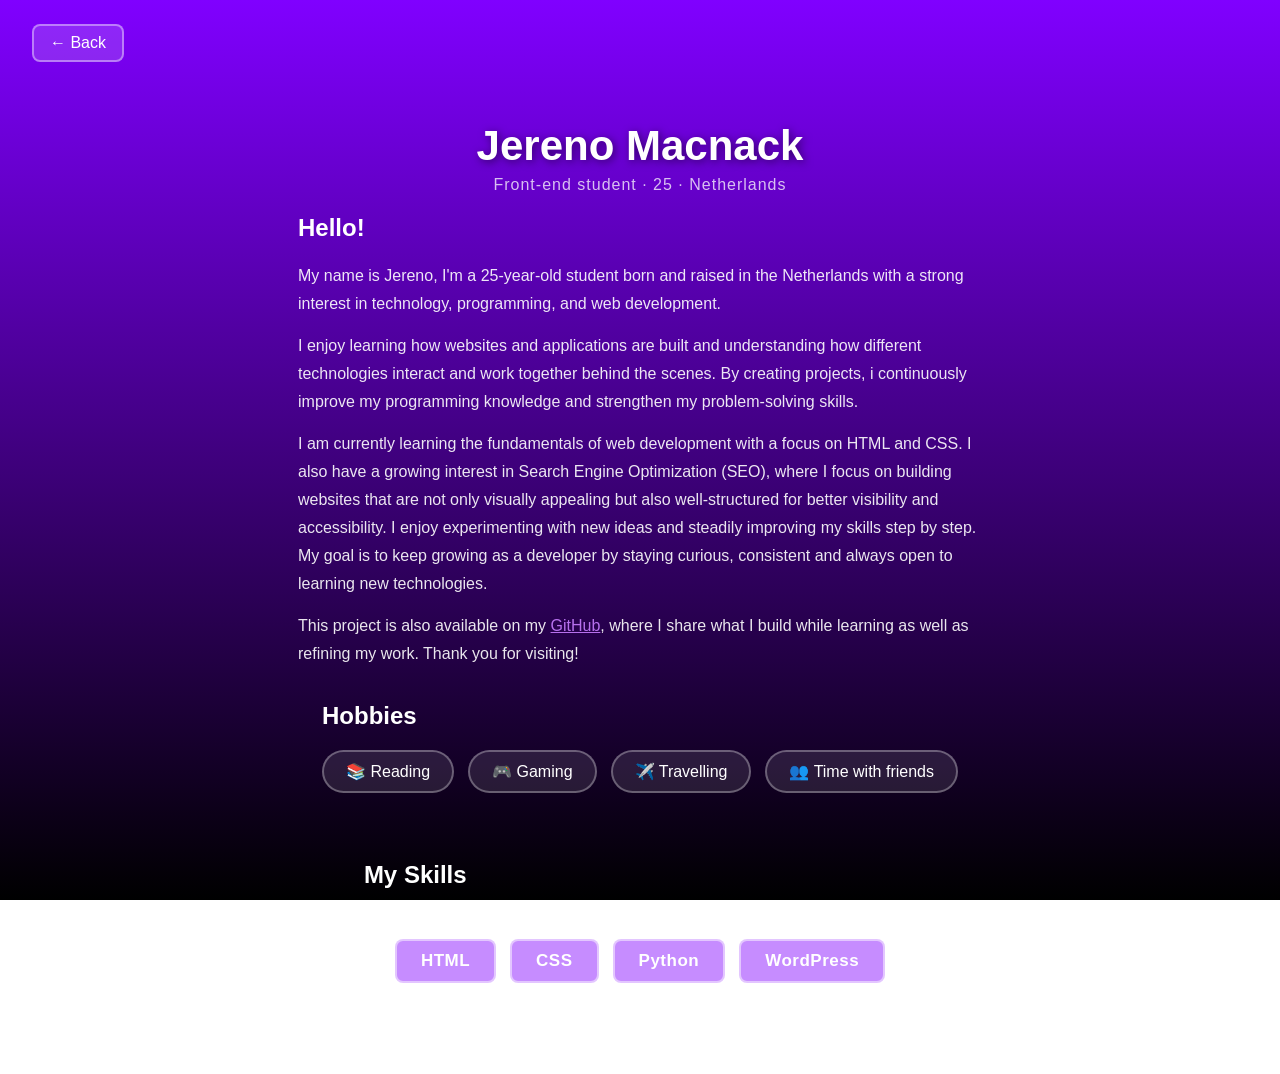
<file: about.html>
<!DOCTYPE html>
<html lang="en">
<head>
    <meta charset="UTF-8">
    <meta name="viewport" content="width=device-width, initial-scale=1.0">
    <link rel="stylesheet" href="about.css">
    <title>About Me</title>
</head>
<body>
 
    <a class="back-btn" href="index.html">← Back</a>
 
    <div class="hero">
        <h1>Jereno Macnack</h1>
        <p class="tagline">Front-end student · 25 · Netherlands</p>
    </div>
 
    <div class="about-text">
        <h2>Hello!</h2>
        <p>My name is Jereno, I'm a 25-year-old student born and raised in the Netherlands with a strong interest in technology, programming, and web development.</p>
        <p>I enjoy learning how websites and applications are built and understanding how different technologies interact and work together behind the scenes. By creating projects, i continuously improve my programming knowledge and strengthen my problem-solving skills.</p>
        <p>I am currently learning the fundamentals of web development with a focus on HTML and CSS. I also have a growing interest in Search Engine Optimization (SEO), where I focus on building websites that are not only visually appealing but also well-structured for better visibility and accessibility. I enjoy experimenting with new ideas and steadily improving my skills step by step. My goal is to keep growing as a developer by staying curious, consistent and always open to learning new technologies.</p>
        <p>This project is also available on my <a href="https://github.com/JerenoM" target="_blank">GitHub</a>, where I share what I build while learning as well as refining my work. Thank you for visiting!</p>
    </div>
 
    <div class="hobbies">
        <h2>Hobbies</h2>
        <div class="hobby-list">
            <div class="hobby-item">📚 Reading</div>
            <div class="hobby-item">🎮 Gaming</div>
            <div class="hobby-item">✈️ Travelling</div>
            <div class="hobby-item">👥 Time with friends</div>
        </div>
    </div>
 
    <div class="skills-section">
        <h2>My Skills</h2>
        <div class="skills-box">
            <div class="skill-tag">HTML</div>
            <div class="skill-tag">CSS</div>
            <div class="skill-tag">Python</div>
            <div class="skill-tag">WordPress</div>
        </div>
    </div>
 
</body>
</html>
</file>
<file: about.css>
body {
    display: flex;
    flex-direction: column;
    align-items: center;
    color: white;
    font-family: "Roboto", sans-serif;
    margin: 0;
    min-height: 100vh;
    background: linear-gradient(to bottom, #8000ff, #000000);
    background-repeat: no-repeat;
    background-attachment: fixed;
    padding-bottom: 60px;
}
 

.back-btn {
    align-self: flex-start;
    margin: 24px 0 0 32px;
    color: white;
    text-decoration: none;
    font-size: 16px;
    background-color: rgba(255, 255, 255, 0.15);
    border: 2px solid rgba(255, 255, 255, 0.4);
    border-radius: 8px;
    padding: 8px 16px;
    transition: background-color 0.3s ease, border-color 0.3s ease;
}
 
.back-btn:hover {
    background-color: rgba(255, 255, 255, 0.28);
    border-color: white;
}
 

.hero {
    display: flex;
    flex-direction: column;
    align-items: center;
    margin-top: 40px;
}
 
.profile-pic {
    width: 220px;
    height: 220px;
    border-radius: 0 55px 0 55px;
    object-fit: cover;
    object-position: top;
    border: 4px solid rgba(255, 255, 255, 0.5);
    box-shadow: 0 0 30px rgba(128, 0, 255, 0.6);
}
 
.hero h1 {
    font-size: 42px;
    margin: 20px 0 6px;
    text-shadow: 2px 2px 8px rgba(0, 0, 0, 0.5);
}
 
.tagline {
    font-size: 16px;
    opacity: 0.75;
    letter-spacing: 1px;
    margin: 0;
}
 

section {
    width: 90%;
    max-width: 720px;
    margin-top: 48px;
    text-align: left;
}
 
section h2 {
    font-size: 28px;
    margin-bottom: 16px;
    border-bottom: 2px solid rgba(255, 255, 255, 0.25);
    padding-bottom: 8px;
}
 

.about-text {
    width: 90%;
    max-width: 720px;
    padding: 0 18px;
    box-sizing: border-box;
}

.about-text p {
    font-size: 16px;
    line-height: 1.75;
    margin: 0 0 14px;
    opacity: 0.9;
}
 
.about-text a {
    color: #c77dff;
    text-decoration: underline;
}
 
.about-text a:hover {
    color: white;
}
 

.hobby-list {
    display: flex;
    flex-wrap: wrap;
    gap: 14px;
}
 
.hobby-item {
    background-color: rgba(255, 255, 255, 0.1);
    border: 2px solid rgba(255, 255, 255, 0.3);
    border-radius: 50px;
    padding: 10px 22px;
    font-size: 16px;
    transition: background-color 0.3s ease, transform 0.2s ease;
}
 
.hobby-item:hover {
    background-color: rgba(255, 255, 255, 0.22);
    transform: translateY(-2px);
}
 

.skills-section {
    margin-top: 48px;
}
 
.skills-box {
    display: flex;
    flex-wrap: wrap;
    gap: 14px;
    border: 3px solid rgba(255, 255, 255, 0.35);
    border-radius: 16px;
    padding: 28px;
    background-color: rgba(255, 255, 255, 0.07);
}
 
.skill-tag {
    background-color: rgba(128, 0, 255, 0.45);
    border: 2px solid rgba(255, 255, 255, 0.5);
    border-radius: 8px;
    padding: 10px 24px;
    font-size: 17px;
    font-weight: 700;
    letter-spacing: 0.5px;
    transition: background-color 0.3s ease, transform 0.2s ease;
}
 
.skill-tag:hover {
    background-color: rgba(128, 0, 255, 0.75);
    transform: translateY(-2px);
}
</file>
